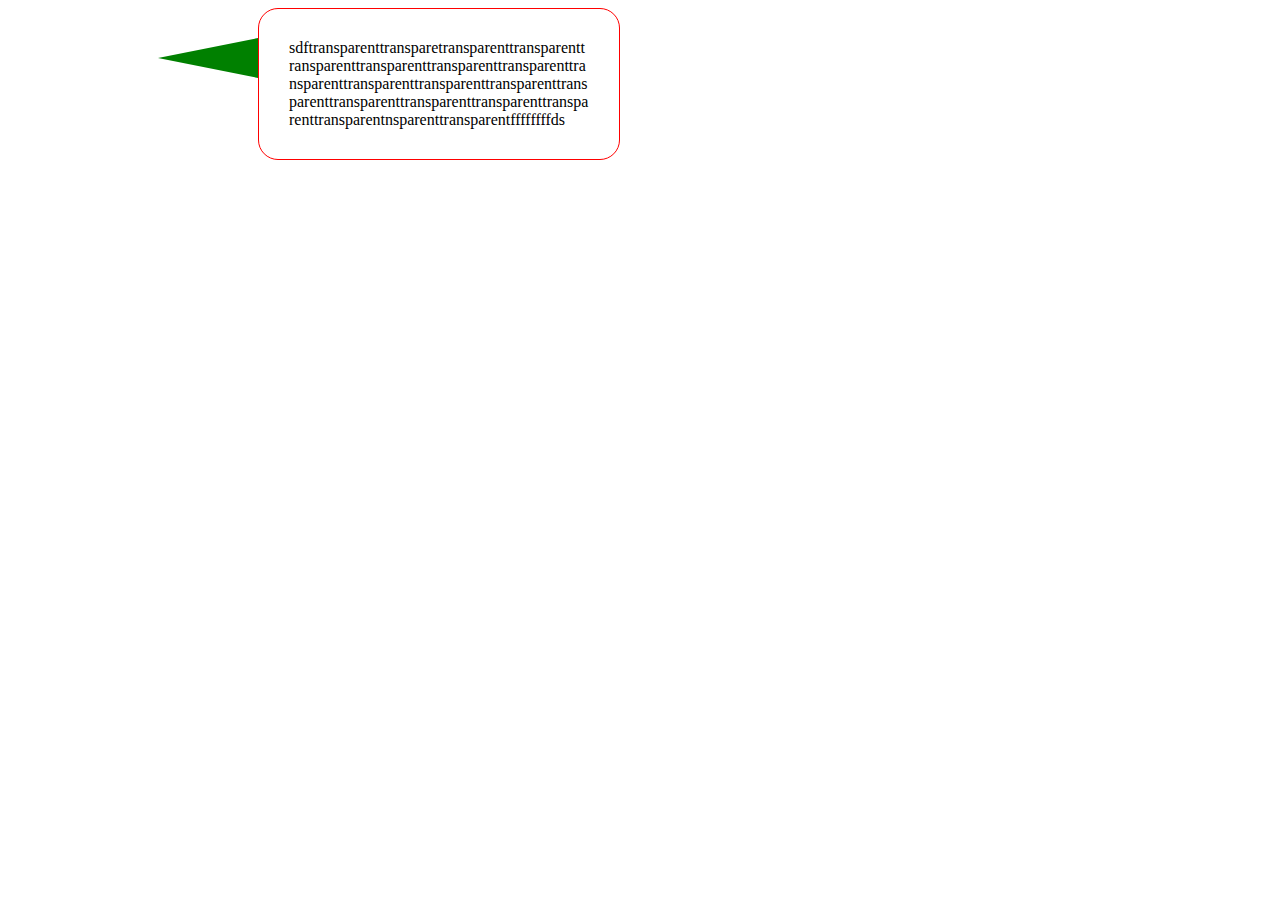
<file: job/index2.html>
<!DOCTYPE html>
<html>
<head>
	<title></title>
	<link rel="stylesheet" type="text/css" href="style2.css">
	<meta charset="utf-8">
</head>
<body>
	

	<div class="h"></div>
	<div class="s">[base64]</div>

		
















</body>
</html>
</file>
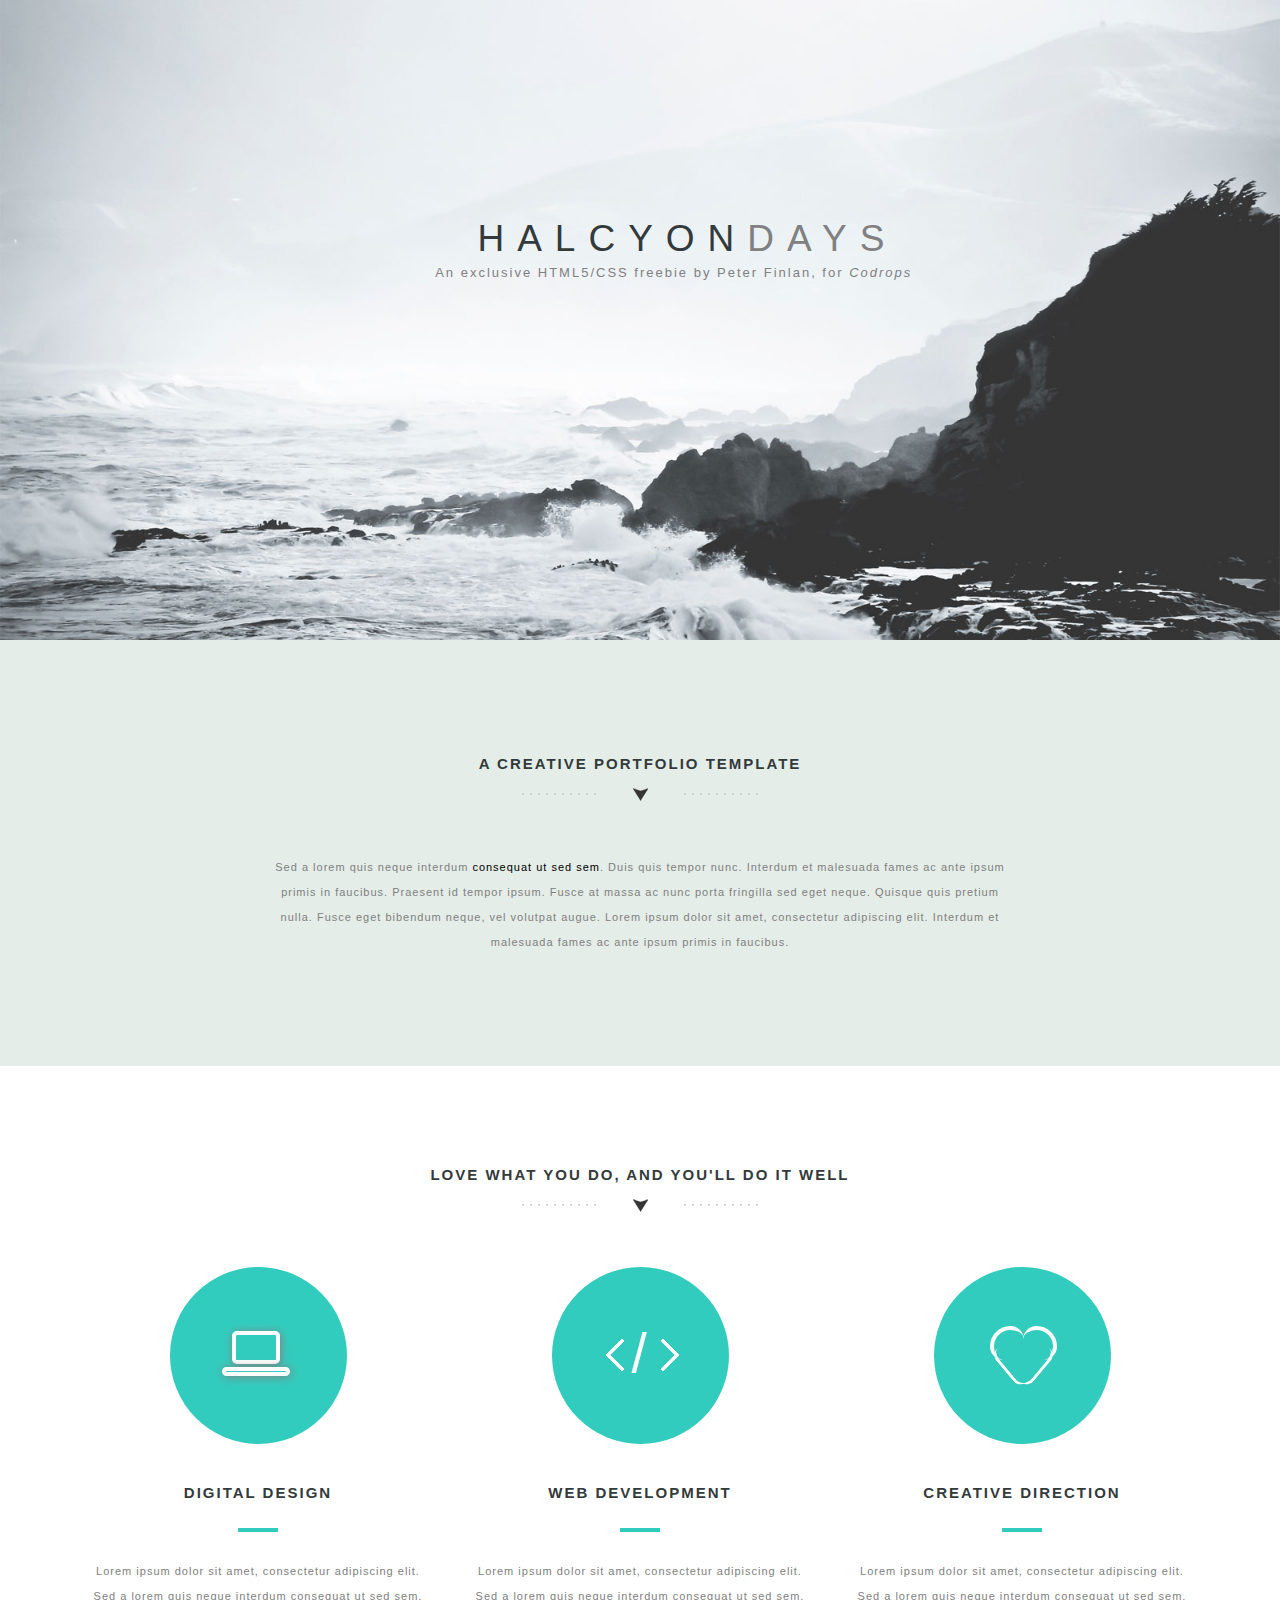
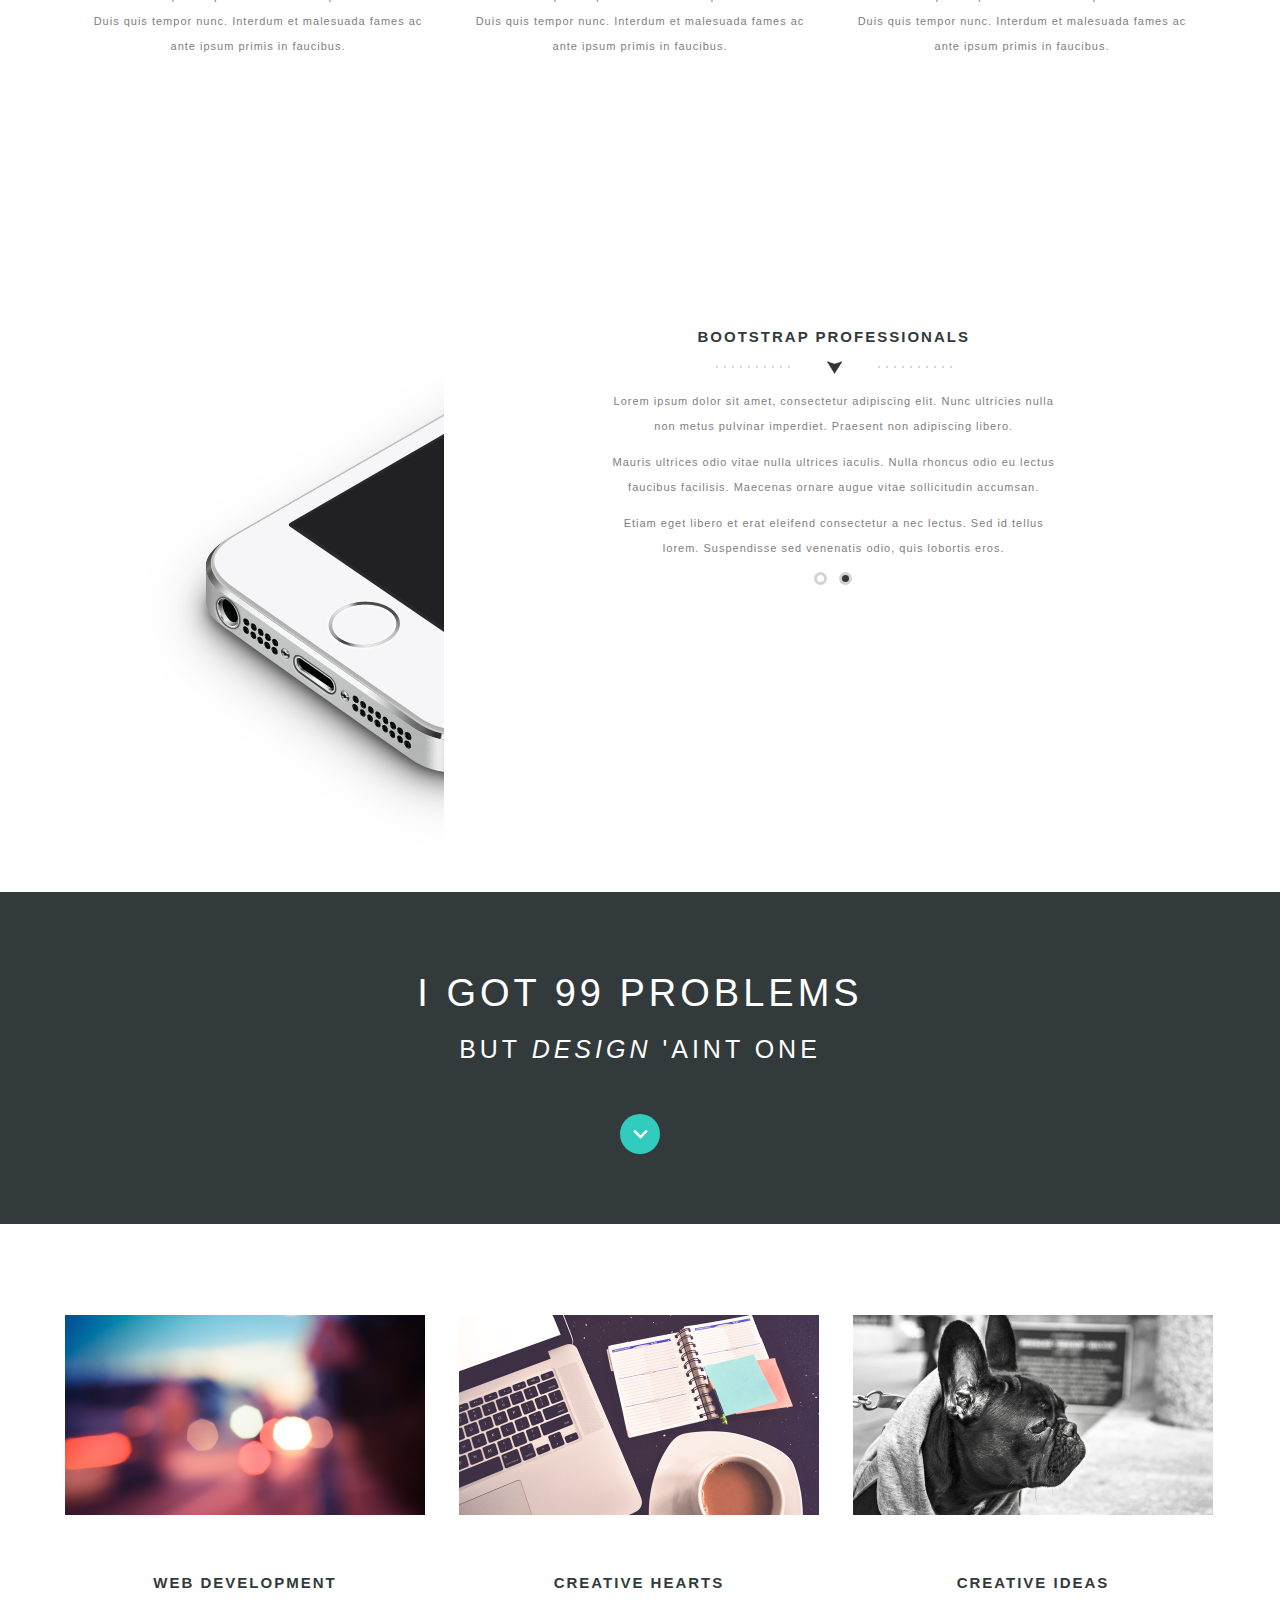
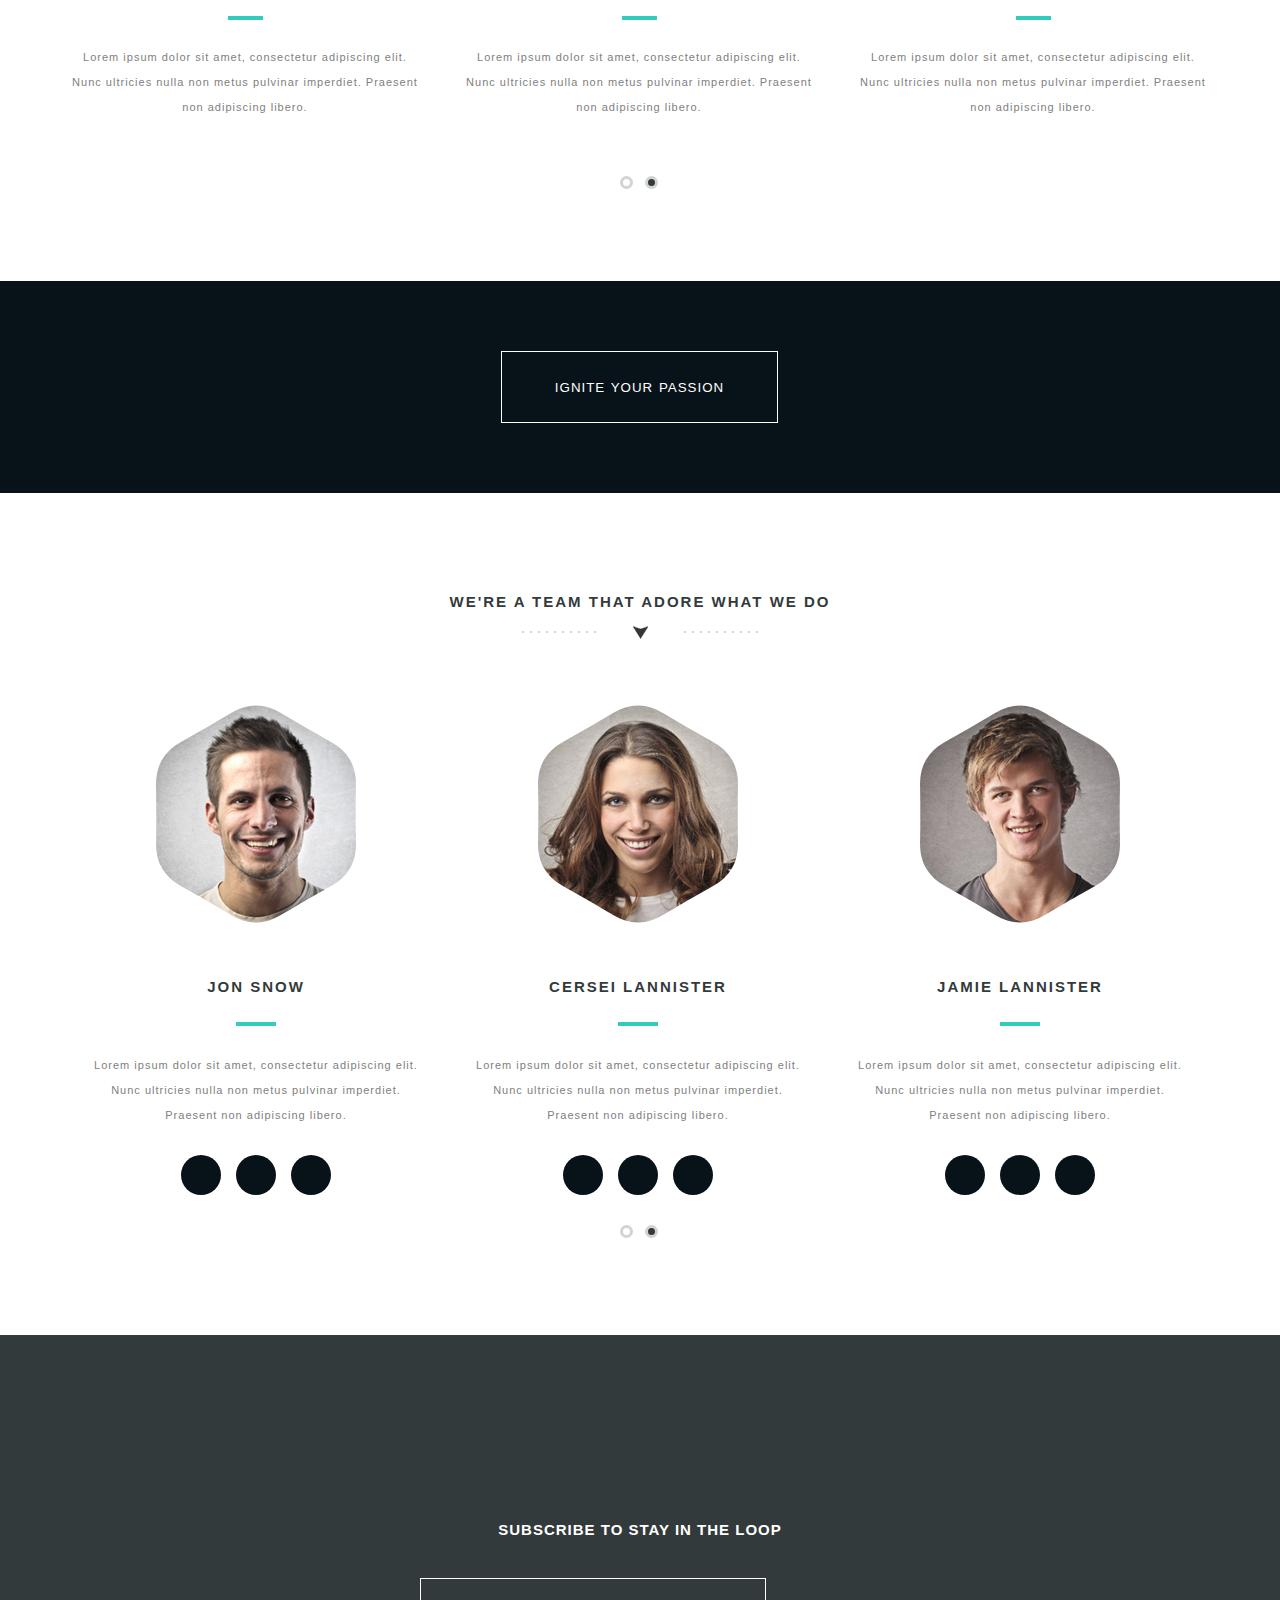
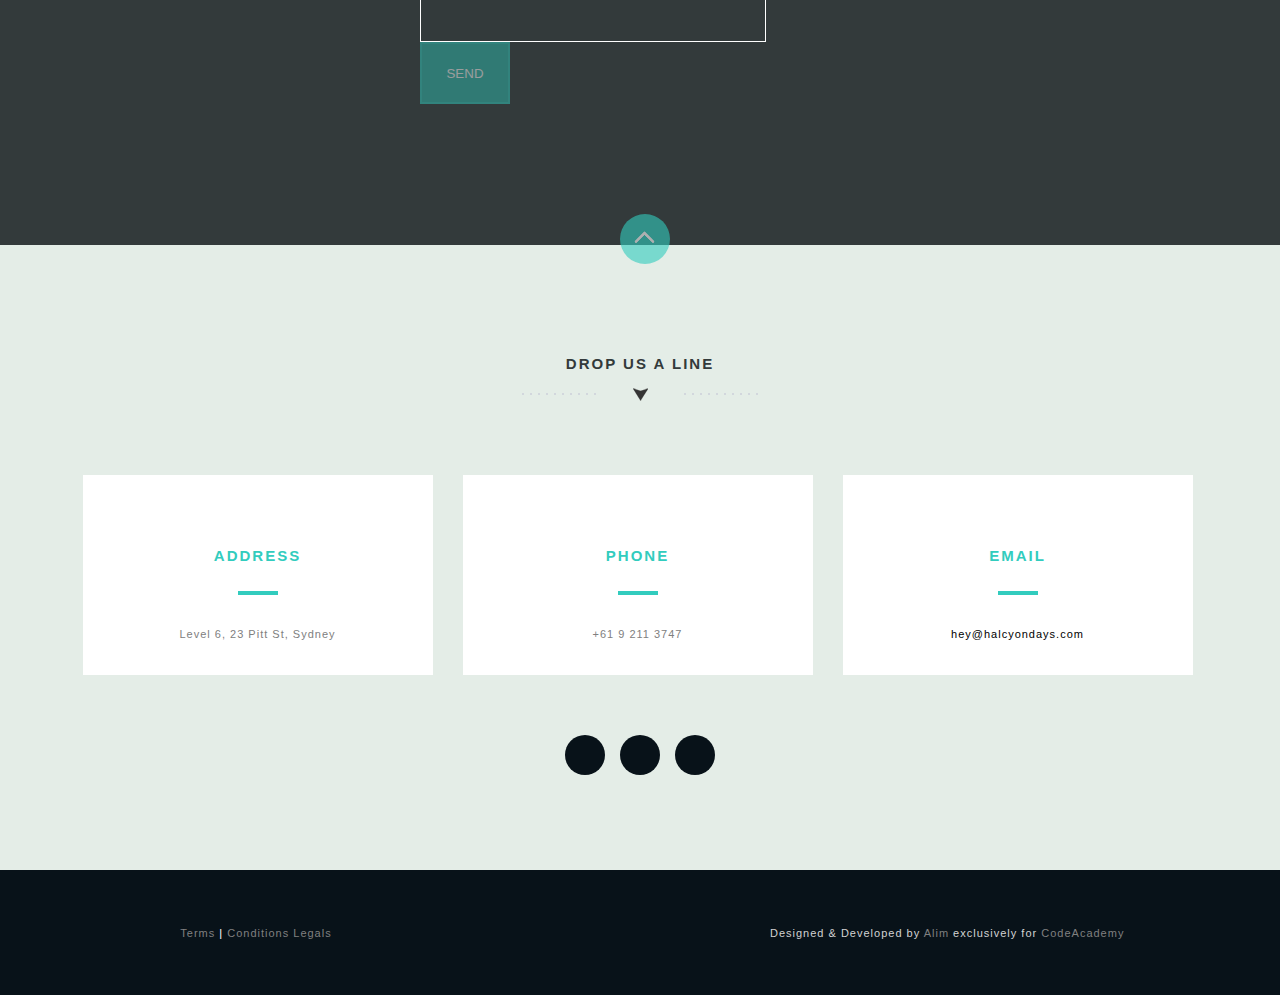
<file: Task/Task_decoration_of_page/pageindex.html>
<!DOCTYPE html>
<html>
<head>
	<title>Halcyon Days</title>
	<link rel="stylesheet" type="text/css" href="pagestyle.css">
	<meta charset="utf-8">
</head>
<body>

	<div class="main">
		
		<div class="step">
			<img src="img/hero-bg.jpg" />
			<p class="text1">Halcyon<span style="color: grey;">Days</span></p>
			<p class="text2">An exclusive HTML5/CSS freebie by Peter Finlan, for <i>Codrops</i></p>

			<button type="text" value="sd">
				<span style="letter-spacing: 3px ;">
					<b>BACK TO THE ARTICLE</b>
				</span>
			</button>
		</div>


		<div class="step2">
			<div class="step2_1">
				<p class="first" id="allMainTexts">A Creative Portfolio Template</p>
				<div class="foto">
					<img  src="img/h1-bg.png" />
				</div>

				<p class="second" id="allTexts">Sed a lorem quis neque interdum <a href="#"> consequat ut sed sem</a>. Duis quis tempor nunc. Interdum et malesuada fames ac ante ipsum primis in faucibus. Praesent id tempor ipsum. Fusce at massa ac nunc porta fringilla sed eget neque. Quisque quis pretium nulla. Fusce eget bibendum neque, vel volutpat augue. Lorem ipsum dolor sit amet, consectetur adipiscing elit. Interdum et malesuada fames ac ante ipsum primis in faucibus.</p>
			</div>
		</div>


		<div class="step3">
			
				<p class="firstp" id="allMainTexts">Love what you do, and you'll do it well</p>

				<div class="foto1">
					<img  src="img/h1-bg.png" />
				</div>

				<div class="statement">
					
					<div class="border">
						<div class="circle">
							<div class="comp"></div>
							<div class="keyboard"></div>
						</div>
						
						<p class="borderP1" id="allMainTexts">Digital Design</p>

						<div class="line"></div>

						<p class="borderP2" id="allTexts">Lorem ipsum dolor sit amet, consectetur adipiscing elit. Sed a lorem quis neque interdum consequat ut sed sem. Duis quis tempor nunc. Interdum et malesuada fames ac ante ipsum primis in faucibus.</p>


					</div>

					<div class="border">
						<div class="circle">
							<div class="kub1"></div>
							<div class="kub2"></div>
							<div class="slash">/</div>


						</div>

						<p class="borderP1" id="allMainTexts">Web Development</p>

						<div class="line"></div>

						<p class="borderP2" id="allTexts">Lorem ipsum dolor sit amet, consectetur adipiscing elit. Sed a lorem quis neque interdum consequat ut sed sem. Duis quis tempor nunc. Interdum et malesuada fames ac ante ipsum primis in faucibus.</p>


					</div>

					<div class="border">
						<div class="circle">
							<div class="k1"></div>
							<div class="k2"></div>
							<div class="k3"></div>
							<div class="k4"></div>



						</div>

						<p class="borderP1" id="allMainTexts">Creative Direction</p>

						<div class="line"></div>

						<p class="borderP2" id="allTexts">Lorem ipsum dolor sit amet, consectetur adipiscing elit. Sed a lorem quis neque interdum consequat ut sed sem. Duis quis tempor nunc. Interdum et malesuada fames ac ante ipsum primis in faucibus.</p>



					</div>

					<div class="clear"></div>

				</div>
			
			

		</div>

		

		<div class="step4"> 
			
			<img class="im" src="img/iphone-bg.png" />

			<div class="right">
				
				<p class="right1" id="allMainTexts">Bootstrap Professionals</p>

				<div>
					<img src="img/h1-bg.png">
				</div>
				
				<p class="right2" id="allTexts">Lorem ipsum dolor sit amet, consectetur adipiscing elit. Nunc ultricies nulla non metus pulvinar imperdiet. Praesent non adipiscing libero. </p>
				<p class="right2" id="allTexts">Mauris ultrices odio vitae nulla ultrices iaculis. Nulla rhoncus odio eu lectus faucibus facilisis. Maecenas ornare augue vitae sollicitudin accumsan. </p>
				<p class="right2" id="allTexts">Etiam eget libero et erat eleifend consectetur a nec lectus. Sed id tellus lorem. Suspendisse sed venenatis odio, quis lobortis eros.</p>
				
				<div class="cyc">

					<div class="cyc1"></div>
					<div class="cyc2"></div>

					<div class="clear"></div>

				</div>

			</div>

		</div>


		<div class="step5">
			<div class="backtext">
				<p class="back1">I got 99 Problems</p>
				<p class="back2">but <i>design</i> 'aint one</p>
				
			</div>
			<div class="backCirc">
				<div class="backCircle">
					<div class="circInKub"></div>
				</div>
			</div>

		</div>

		
		<div class="step6">
			<div class="slider">
				<div class="borderSlider">
					<img src="img/portfolio-01.jpg" />

					<p class="sliderText1" id="allMainTexts">Web Development</p>

					<div class="lineslider"></div>

					<p class="sliderText2" id="allTexts">Lorem ipsum dolor sit amet, consectetur adipiscing elit. Nunc ultricies nulla non metus pulvinar imperdiet. Praesent non adipiscing libero.</p>
					
				</div>

				<div class="borderSlider">
					<img src="img/portfolio-02.jpg">

					<p class="sliderText1" id="allMainTexts">Creative Hearts</p>

					<div class="lineslider"></div>

					<p class="sliderText2" id="allTexts">Lorem ipsum dolor sit amet, consectetur adipiscing elit. Nunc ultricies nulla non metus pulvinar imperdiet. Praesent non adipiscing libero.</p>

				</div>


				<div class="borderSlider">
					<img src="img/portfolio-03.jpg">

					<p class="sliderText1" id="allMainTexts">Creative Ideas</p>

					<div class="lineslider"></div>

					<p class="sliderText2" id="allTexts">Lorem ipsum dolor sit amet, consectetur adipiscing elit. Nunc ultricies nulla non metus pulvinar imperdiet. Praesent non adipiscing libero.</p>

				</div>

				<div class="clear"></div>

			</div>

			<div class="cyc">

				<div class="cyc1"></div>
				<div class="cyc2"></div>

				<div class="clear"></div>

			</div>

		</div>
		



		<div class="step7">
			<div class="step7_1">
				<button type="text" value="">
					<span>ignite your passion</span>

				</button>
		
			</div>

		</div>


		

		<div class="step8">
			
				<p class="firstP" id="allMainTexts">We're a team that adore what we do</p>

				<div class="foto2">
					<img  src="img/h1-bg.png" />
				</div>

				<div class="state">
					
					<div class="border">
						<div class="borderImg">
							<img src="img/team-01.png">
						</div>

						<p class="borderP1" id="allMainTexts">Jon Snow</p>

						<div class="line"></div>

						<p class="borderP2" id="allTexts">Lorem ipsum dolor sit amet, consectetur adipiscing elit. Nunc ultricies nulla non metus pulvinar imperdiet. Praesent non adipiscing libero.</p>

						<div class="borderCyc">
							<div class="borderCyc1"></div>
							<div class="borderCyc1"></div>
							<div class="borderCyc1"></div>

							<div class="clear"></div>

						</div>

					</div>


					<div class="border">
						<div class="borderImg">
							<img src="img/team-02.png">
						</div>

						<p class="borderP1" id="allMainTexts">Cersei Lannister</p>

						<div class="line"></div>

						<p class="borderP2" id="allTexts">Lorem ipsum dolor sit amet, consectetur adipiscing elit. Nunc ultricies nulla non metus pulvinar imperdiet. Praesent non adipiscing libero.</p>
						
						<div class="borderCyc">
							<div class="borderCyc1"></div>
							<div class="borderCyc1"></div>
							<div class="borderCyc1"></div>

							<div class="clear"></div>

						</div>

					</div>

					<div class="border">
						<div class="borderImg">
							<img src="img/team-03.png">
						</div>

						<p class="borderP1" id="allMainTexts">Jamie Lannister</p>

						<div class="line"></div>

						<p class="borderP2" id="allTexts">Lorem ipsum dolor sit amet, consectetur adipiscing elit. Nunc ultricies nulla non metus pulvinar imperdiet. Praesent non adipiscing libero.</p>

						<div class="borderCyc">
							<div class="borderCyc1"></div>
							<div class="borderCyc1"></div>
							<div class="borderCyc1"></div>

							<div class="clear"></div>

						</div>

					</div>

					<div class="clear"></div>

				</div>


				<div class="cyc">

					<div class="cyc1"></div>
					<div class="cyc2"></div>

					<div class="clear"></div>

				</div>

		</div>


		<div class="step9">
			
			<div class="step9_1">
				<p class="paragraf" id="allMainTexts" style="color: white; letter-spacing: 1px; margin-top: 185px; margin-bottom: 40px;">Subscribe to stay in the loop</p>
				
				<input class="search" type="text" placeholder="" />

				<button type="text" value=""><span>SEND</span></button>


			</div>

		</div>



			
		<div class="step10">

			<div class="cycle">
				<div class="kub"></div>
			</div>


			<div class="step10_1">
				<p class="step10Paragraf" id="allMainTexts">Drop us a line</p>

				<img src="img/h1-bg.png" />

				<div class="mainBorder">
					 <div class="borders">
						<p id="allMainTexts" style="color: #32CCBE; margin-top: 72px; margin-bottom:27px;" >address</p>

						<div class="line"></div>

						<p id="allTexts">Level 6, 23 Pitt St, Sydney</p>


					 </div>
					 <div class="borders">
					 	<p id="allMainTexts" style="color: #32CCBE; margin-top: 72px; margin-bottom:27px;" >Phone</p>

						<div class="line"></div>

						<p id="allTexts">+61 9 211 3747</p>


					 </div>
					 <div class="borders">
					 	<p id="allMainTexts" style="color: #32CCBE; margin-top: 72px; margin-bottom:27px;" >Email</p>

						<div class="line"></div>

						<p id="allTexts"><a href="#"> hey@halcyondays.com </a></p>

					 </div>

					<div class="clear"></div>

				</div>

				
				<div class="borderCyc">
					<div class="borderCyc1"></div>
					<div class="borderCyc1"></div>
					<div class="borderCyc1"></div>

					<div class="clear"></div>

				</div>

			</div>

		</div>

	

		<div class="step11">
			<div class="left">
				<p id="allTexts" style="color: white;"><a href="#">Terms </a> | <a href="#">Conditions Legals</a></p>

			</div>
			<div class="right">
				<p id="allTexts" style="color:lightgrey;">Designed & Developed by <a href="#">Alim</a> exclusively for <a href="#">CodeAcademy</a></p>
			</div>
			

			<div class="clear"></div>


		</div>







	</div>


</body>
</html>
</file>
<file: job/style2.css>
.h {
	width: 100px;
	
	border-top: 20px solid transparent ;
	border-left: 50px solid transparent;
	border-right: 100px solid green;
	border-bottom: 20px solid transparent;
	margin-top: 30px;
	float: left;


}

.s {

	width: 300px;
	border: 1px solid red;
	float: left;
	border-radius: 20px;
	padding: 30px;

	word-wrap: break-word;

}
</file>
<file: Task/Task_decoration_of_page/pagestyle.css>
html, body {

	margin: 0px;
	padding: 0px;
	font-family:  sans-serif;


}


/* birinci sekil olan hisse. Basliq, buton ve s... */

.main {
	width: 100%;
	margin: 0 auto;
}



.step img{

	width: 100%;
	position: relative;
	margin-bottom: -4px;

}

.main .step .text1{
	position: absolute;
	top: 0px;
	font-size: 37px;
	text-transform: uppercase;
	letter-spacing: 13px;
	margin-left: 37.3%;
	margin-top: 17%;
	color: #333A3B;
}

.main .step .text2 {
	position: absolute;
	top: 0px;
	font-size: 13px;
	color: grey;
	margin-left: 34%;
	margin-top: 20.7%;
	letter-spacing: 2px;

}


.main .step button {
	background-color: #32CCBE;
	position: absolute;
	top: 0px;
	border-radius: 5px;
	color: white;
	padding: 20px 30px;
	border: none;
	border-bottom: 3px solid #2EBAAD;
	margin-left: 41%;
	margin-top: 25%;
	transition: all 0.5s ease;

}

.main .step button:hover {
	background-color: #38E5D5;
}


/* birinci sekil olan hisse. Basliq, buton ve s... */


/*butun p ler ucun */
#allMainTexts {
	text-transform: uppercase;
	letter-spacing:  2px;
	color: #333A3B;
	font-weight: bold;
	font-size: 15px;
	text-align: center;

}

#allTexts {
	font-size: 11px;
	color: grey;
	letter-spacing: 1px;
	line-height: 25px;
	text-align: center;
}
/*butun p ler ucun */



/* ikinci bolme */
.step2 {
	width: 100%;
	background-color: #E4EDE7;
	padding: 100px 0px;
}

.step2 .step2_1 {
	width: 750px ;
	margin: 0 auto;
	
}

.step2 .step2_1 .foto {
	text-align: center;
	margin-bottom: 50px;
}

.step2 .step2_1 .second a{
	text-decoration: none;
	color: black;
	transition: all 0.4s ease;
}

.step2 .step2_1 .second a:hover {
	color:#32CCBE;
}
/* ikinci bolme */



/* Step 3 - Ucuncu hisse */

.step3 {
	margin-bottom:110px;
	background-color: white;
}

.step3 .firstp {
	margin-top: 100px;

}

.step3 .foto1 {
	text-align: center;
	margin-bottom: 50px;
}


.step3 .statement {
	width: 1146px;
	background-color: white;
	margin: 0 auto;


}


.step3 .statement .border {
	width: 340px;
	height: 425px;
	border: 1px solid white;
	margin: 0px 20px;
	float: left;
	
}

.step3 .statement .clear {
	clear: both;
}


/* Dairelerin yaradilmasi */
.step3 .statement .border .circle {

	width: 177px;
	height: 177px;
	border-radius: 177px;
	background-color: #32CCBE;
	margin: 0 auto;
	position: relative;

}
/* Dairelerin yaradilmasi */

/*dairlerin icindeki fiqurlarin yaradilmasi */
.step3 .statement .border .circle .comp {
	 width: 40px;
	 height: 25px;
	 border: 4px solid white;
	 border-radius: 5px;
	 position: absolute;
	 top: 64px;
	 left: 62px;
	 box-shadow: inset 1px 1px 10px black;
	 box-shadow: 1px 1px 8px grey;
}

.step3 .statement .border .circle .keyboard {
	width: 60px;
	height: 1px;
	border: 4px solid white;
	border-radius: 5px;
	position: absolute;
	top: 100px;
	left: 52px;
	box-shadow: 1px 1px 10px grey;
}


.step3 .statement .border .circle .kub1 {
	width: 20px;
	height: 20px;
	border: 4px solid white;
	border-top: transparent;
	border-right: transparent;
	border-radius: 1px;
	position: absolute;
	top:76px;
	left: 58px;
	transform: rotate(45deg);

}

.step3 .statement .border .circle .kub2 {
	width: 20px;
	height: 20px;
	border: 4px solid white;
	border-bottom: transparent;
	border-left: transparent;
	border-radius: 1px;
	position: absolute;
	top: 76px;
	left: 99px;
	transform: rotate(45deg);

}


.step3 .statement .border .circle .slash {
	color: white;
	position: absolute;
	top: 54px;
	left: 80px;
	font-size: 55px;

}


.step3 .statement .border .circle .k1 {
	width: 30px;
	height: 30px;
	border: 4px solid white;
	position: absolute;
	top: 59px;
	left: 56px;
	border-top-left-radius:30px;
	border-top-right-radius: 20px;
	border-bottom-left-radius: 20px;
	border-right: transparent;
	border-bottom: transparent;

}

.step3 .statement .border .circle .k2 {
	width: 30px;
	height: 30px;
	border: 4px solid white;
	position: absolute;
	top: 59px;
	left: 89px;
	border-top-right-radius: 30px;
	border-top-left-radius: 20px;
	border-bottom-right-radius: 20px;
	border-left: transparent;
	border-bottom: transparent;

}

.step3 .statement .border .circle .k3 {
	width: 30px;
	height: 45px;
	border: 3px solid white;
	transform: rotate(-40deg);
	position: absolute;
	top: 71px;
	left: 67px;
	border-radius: 10px;
	border-top: transparent;
	border-right: transparent;
	border-bottom: transparent;

}

.step3 .statement .border .circle .k4 {

	width: 30px;
	height: 45px;
	border: 3px solid white;
	transform: rotate(40deg);
	position: absolute;
	top: 71px;
	left: 79px;
	border-radius: 10px;
	border-top: transparent;
	border-left: transparent;
	border-bottom: transparent;

}
/*dairlerin icindeki fiqurlarin yaradilmasi */





.step3 .statement .border .line {
	width: 40px;
	height: 4px;
	background-color: #32CCBE;
	margin: 0 auto;
}

.step3 .statement .border .borderP1 {
	margin-top: 40px;
	margin-bottom: 27px;

}

.step3 .statement .border .borderP2 {
	margin-top: 27px;
}
/* Step 3 - Ucuncu hisse */



/* Step4 - Dorduncu hisse */
.step4 {
	width: 100%;
	background-color: white;
	position: relative;


}

.step4 .im {
	margin-left: 140px;
	
}

.step4 .right {
	width: 780px;
	height: 100%;
	background-color: white;
	position: absolute;
	top:0px;
	right: 4.4%;
	text-align: center;

}


.step4 .right .right1 {
	margin-top: 125px;
}

.step4 .right .right2 {
	padding: 0px 160px;
}

.step4 .right .cyc {
	width: 40px;
	margin: 0 auto;
}

.step4 .right .cyc .cyc1{

	width: 7px;
	height: 7px;
	border-radius: 7px;
	margin: 0 auto;
	border: 3px solid lightgrey;
	float: left;
	margin-right: 12px;
}


.step4 .right .cyc .cyc2 {
	width: 7px;
	height: 7px;
	border-radius: 7px;
	margin: 0 auto;
	border: 3px solid lightgrey;
	background-color: #333A3B;
	float: left;

}


.step4 .right .cyc {
	clear: both;

}
/* Step4 - Dorduncu hisse */


/*Step5 - Besinci hisse */


.step5 {
	background-image: url(img/plants-bg.jpg);
	background-attachment: fixed;
	background-color: #333A3B;
	background-position: center center;
}


.step5 .backtext {
	width: 100%;


}

.step5 .backtext .back1 {
	text-transform: uppercase;
	letter-spacing:  4px;
	color: white;
	font-size: 38px;
	text-align: center;
	padding-top: 80px;
}

.step5 .backtext .back2 {
	text-transform: uppercase;
	letter-spacing:  4px;
	color: white;
	font-size: 25px;
	text-align: center;
	margin-top: -18px;
	padding-bottom: 25px;

}

/*dairenin hazirlanmasi */
.step5 .backCirc {
	width: 40px;
	margin:0 auto;
	padding-bottom: 70px;
	position: relative;
}

.step5 .backCircle {
	width: 40px;
	height: 40px;
	border-radius: 40px;
	background-color: #32CCBE;
}
/*dairenin hazirlanmasi */


.step5 .backCircle .circInKub{
	width: 8px;
	height: 8px;
	border:3px solid white;
	border-left: transparent;
	border-top: transparent;
	border-radius: 2px;
	transform: rotate(45deg);
	position: absolute;
	top: 12px;
	left: 15px;
}
/*Step5 - Besinci hisse */



/*Step6 - Altinci hisse */
/*Slider hissesinin yaradilmasi*/

.step6 {
	text-align: center;
	padding-bottom: 105px;
}

.step6 .slider {
	width: 1184px;
	margin: 0 auto;
	margin-top: 90px;
	background-color: white;
	margin-bottom: 30px;



}

.step6 .slider .borderSlider {
	width: 360px;
	height: 430px;
	background-color: white;
	border: 1px solid white;
	margin: 0px 16px;
	float: left;

}

.step6 .slider .borderSlider img {
	width: 100%;

}

.step6 .slider .clear {
	clear: both;
}

.step6 .slider .borderSlider .sliderText1 {
	margin-top: 55px;
	margin-bottom: 25px;

}

.step6 .slider .borderSlider .lineslider {
	width: 35px;
	height: 4px;
	background-color: #32CCBE;
	margin: 0 auto;
}

.step6 .slider .borderSlider .sliderText2 {
	margin-top: 25px;
	padding: 0px 5px;

}
/*Slider hissesinin yaradilmasi*/

/*Sliderden sonra gelen daireler */
.step6 .cyc {
	width: 40px;
	margin: 0 auto;
}

.step6 .cyc .cyc1{

	width: 7px;
	height: 7px;
	border-radius: 7px;
	margin: 0 auto;
	border: 3px solid lightgrey;
	float: left;
	margin-right: 12px;
}


.step6 .cyc .cyc2 {
	width: 7px;
	height: 7px;
	border-radius: 7px;
	margin: 0 auto;
	border: 3px solid lightgrey;
	background-color: #333A3B;
	float: left;

}


.step6 .cyc {
	clear: both;
}
/*Sliderden sonra gelen daireler */
/*Step6 - Altinci hisse */




/* Step7 - Yeddinci hisse */
.step7 {
	width: 100%;
	background-color: #081219;
	padding-top: 70px;
}

.step7 .step7_1 {
	width: 278px;
	margin: 0 auto;
	
}

.step7 .step7_1 button {
	width: 277px;
	height: 72px;
	text-transform: uppercase;
	letter-spacing: 1px;
	word-spacing: 1px;
	border: 1px solid white;
	color:white;
	background-color: #081219;
	transition: all 0.4s ease;
	margin-bottom: 70px;
}

.step7 .step7_1 button:hover {
	border-color: #32CCBE;
	color:#32CCBE;
}
/* Step7 - Yeddinci hisse */




/*Step8 - Sekkizinci hissenin yaradilmasi*/
.step8 {
	margin-bottom: 110px;
	background-color: white;
}

.step8 .firstP {
	margin-top: 100px;

}

.step8 .foto2 {
	text-align: center;
	margin-bottom: 60px;

}


.step8 .state {
	width: 1150px;
	background-color: white;
	margin: 0 auto;


}

.step8 .state .border .borderImg {
	width: 203px;
	margin: 0 auto;
}


.step8 .state .border {
	width: 340px;
	height: 520px;
	border: 1px solid white;
	margin: 0px 20px;
	float: left;
	
}

.step8 .state .clear {
	clear: both;
}


.step8 .state .border .line {
	width: 40px;
	height: 4px;
	background-color: #32CCBE;
	margin: 0 auto;
	margin-bottom: 27px;
}

.step8 .state .border .borderP1 {
	margin-top: 50px;
	margin-bottom: 27px;

}

.step8 .state .border .borderP2 {
	margin-bottom: 27px;
}

.step8 .state .border .borderCyc {
	width: 165px;
	margin: 0 auto;
}


.step8 .state .border .borderCyc .borderCyc1 {

	width: 40px;
	height: 40px;
	border-radius: 40px;
	background-color: #081219;
	margin: 0px 7.5px;
	float:left;
}


.step8 .state .border .borderCyc .clear {
	clear: both;
}


/*kicik dairelerin hazirlanmasi */
.step8 .cyc {
	width: 40px;
	margin: 0 auto;
}

.step8 .cyc .cyc1{

	width: 7px;
	height: 7px;
	border-radius: 7px;
	margin: 0 auto;
	border: 3px solid lightgrey;
	float: left;
	margin-right: 12px;
}


.step8 .cyc .cyc2 {
	width: 7px;
	height: 7px;
	border-radius: 7px;
	margin: 0 auto;
	border: 3px solid lightgrey;
	background-color: #333A3B;
	float: left;

}


.step8 .cyc {
	clear: both;
}
/*kicik dairelerin hazirlanmasi */
/*Step8 - Sekkizinci hissenin yaradilmasi*/




/*Step 9 - 9-cu bolumun hazirlanmas */

.step9 {
	width: 100%;
	background-image: url(img/keyboard-bg.jpg);
	background-attachment: fixed;
	background-position: center center;
	background-color: #333A3B;
}


.step9 .step9_1 {
	width: 440px;
	margin: 0 auto;
	border: 1px solid transparent;
	padding-bottom: 140px;

}

.step9 .step9_1 .search {	
	width: 340px;
	height: 60px;
	border: 1px solid white;
	text-indent: 15px;
	background: none; 
	color: white;

}

.step9 .step9_1 button {
	width: 90px;
	height: 62px;
	border: 2px solid #32CCBE;
	background-color: #2EBAAD;
	opacity: 0.5;
	transition: all 0.4s ease;

}

.step9 .step9_1 button:hover {
	color:white;
	background-color: #32CCBE;

}

.step9 .step9_1 button span {
	color: white;

}
/*Step 9 - 9-cu bolumun hazirlanmasi */







/*Step 10 - 10-cu bolumun hazirlanmasi */
.step10 {
	width: 100%;
	background-color: #E4EDE7;
	position: relative;

}

.step10 .cycle {
	width: 50px;
	height: 50px;
	border-radius: 50px;
	background-color: #32CCBE;
	position: absolute;
	left: 48.4%;
	top:-5%;
	opacity:0.6;

}

.step10 .cycle .kub {
	width: 12px;
	height: 12px;
	border: 3px solid white;
	border-right: transparent;
	border-bottom: transparent;
	border-radius: 2px;
	transform: rotate(45deg);
	margin-top: 20px;
	margin-left: 17px;

}


.step10 .step10_1 {
	width: 1146px;
	border: 1px solid none;
	text-align: center;
	margin: 0 auto;
	padding-top: 95px;
}


.step10 .step10_1 .step10Paragraf {
	
}

.step10 .step10_1 .mainBorder {
	width: 1145px;
	margin: 0 auto;
}


.step10 .step10_1 .mainBorder .borders {
	width: 350px;
	height: 200px;
	background-color: white;
	margin: 70px 15px 60px 15px;
	float:left;

}

.step10 .step10_1 .mainBorder .clear {
	clear: both;
}

.step10 .step10_1 .mainBorder .borders a{
	text-decoration: none;
	color: black;
	transition: all 0.4s ease;

}

.step10 .step10_1 .mainBorder .borders a:hover {
	color:#32CCBE;
}


.step10 .step10_1 .mainBorder .borders .line {
	width: 40px;
	height: 4px;
	background-color: #32CCBE;
	margin: 0 auto;
	margin-bottom: 27px;


}

.step10 .step10_1 .borderCyc {
	width: 165px;
	margin: 0 auto;
	padding-bottom: 95px;
}


.step10 .step10_1 .borderCyc .borderCyc1 {

	width: 40px;
	height: 40px;
	border-radius: 40px;
	background-color: #081219;
	margin: 0px 7.5px;
	float:left;
}


.step10 .step10_1 .borderCyc .clear {
	clear: both;
}
/*Step 10 - 10-cu bolumun hazirlanmasi */



/*Step11 - 11-ci bolumun hazirlanmasi */


.step11 {
	width: 100%;
	height: 125px;
	background-color: #081219;
}

.step11 .left {
	width:40%;
	padding-top: 40px;
	float:left;
}

.step11 .left a {
	text-decoration: none;
	color: grey;
	transition: all 0.4s ease;

}

.step11 .left a:hover {

	color:#32CCBE;

}

.step11 .right {
	width: 52%;
	padding-top: 40px;
	float:right;
}

.step11 .right a{
	text-decoration: none;
	color: grey;
	transition: all 0.4s ease;

}


.step11 .right a:hover {

	color:#32CCBE;

}

.step11 .clear {
	clear: both;
}


/*Step11 - 11-ci bolumun hazirlanmasi */




/* Sukur Allaha */
</file>
